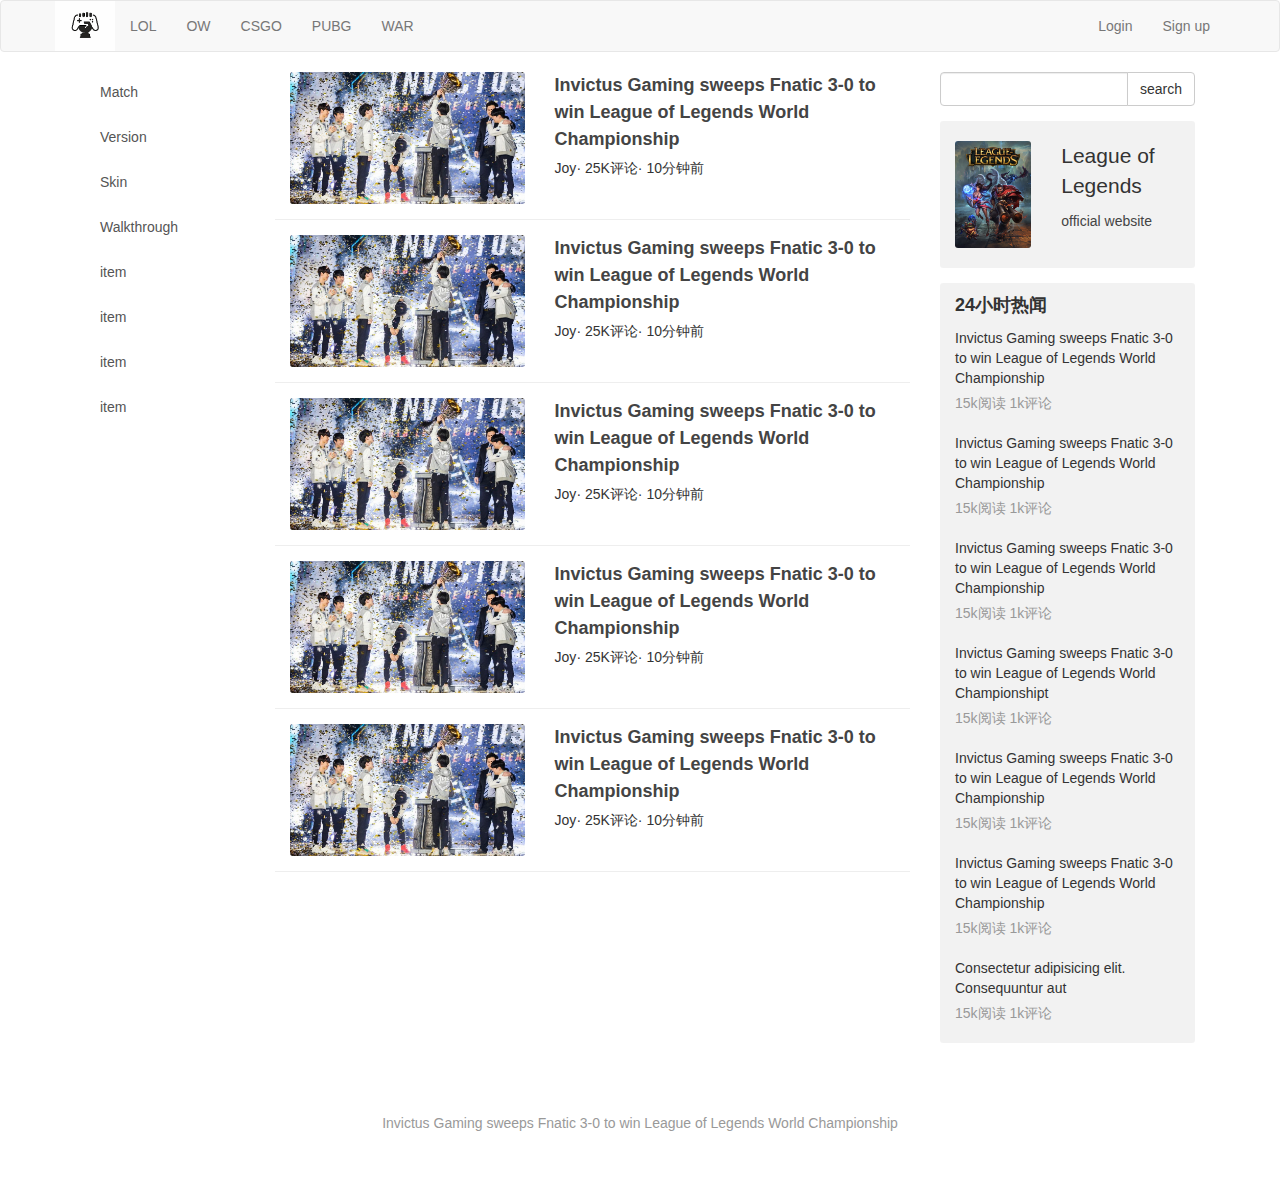
<file: main/index.html>
<!DOCTYPE html>
<html lang="zh">

<head>
    <meta charset="UTF-8">
    <meta name="viewport" content="width=device-width, initial-scale=1.0">
    <meta http-equiv="X-UA-Compatible" content="ie=edge">
    <link rel="stylesheet" href="./css/bootstrap.min.css">
    <link rel="stylesheet" href="./css/main.css">
    <title>index</title>
</head>

<body>
    <div class="navbar navbar-default">
        <div class="container">
            <div class="navbar-header">
                <a class="navbar-brand" href="index.html"></a>
            </div>

            <label class="menu visible-xs" for="menu">menu</label>
            <input type="checkbox" id="menu" class="hidden">

            <div class="hidden-xs">
                <ul class="nav navbar-nav">
                    <li><a href="index.html">LOL</a></li>
                    <li><a href="">OW</a></li>
                    <li><a href="">CSGO</a></li>
                    <li><a href="">PUBG</a></li>
                    <li><a href="">WAR</a></li>
                </ul>
            </div>
            <div class="hidden-xs">
                <ul class="nav navbar-nav navbar-right">
                    <li><a href="login.html">Login</a></li>
                    <li><a href="signup.html">Sign up</a></li>
                </ul>
            </div>
        </div>
    </div>
    <div class="container">
        <div class="col-sm-2">
            <div class="hidden-xs side-bar list-group">
                <a href="#" class="list-group-item">Match</a>
                <a href="#" class="list-group-item">Version</a>
                <a href="#" class="list-group-item">Skin</a>
                <a href="#" class="list-group-item">Walkthrough</a>
                <a href="#" class="list-group-item">item</a>
                <a href="#" class="list-group-item">item</a>
                <a href="#" class="list-group-item">item</a>
                <a href="#" class="list-group-item">item</a>
            </div>
        </div>
        <div class="col-sm-7">
            <div class="news-list">
                <div class="news-list-item clearfix">
                    <div class="col-md-5 col-xs-12">
                        <img src="./img/ig.jpg" alt="">
                    </div>
                    <div class="col-md-7 col-xs-12">
                        <a href="news.html" class="title">
                            Invictus Gaming sweeps Fnatic 3-0 to win League of Legends World Championship
                        </a>
                        <div class="inop">
                            <span>Joy</span>·
                            <span>25K评论</span>·
                            <span>10分钟前</span>
                        </div>
                    </div>
                </div>
                <div class="news-list-item clearfix">
                    <div class="col-md-5 col-xs-12">
                        <img src="./img/ig.jpg" alt="">
                    </div>
                    <div class="col-md-7 col-xs-12">
                        <a href="news.html" class="title">
                            Invictus Gaming sweeps Fnatic 3-0 to win League of Legends World Championship
                        </a>
                        <div class="inop">
                            <span>Joy</span>·
                            <span>25K评论</span>·
                            <span>10分钟前</span>
                        </div>
                    </div>
                </div>
                <div class="news-list-item clearfix">
                    <div class="col-md-5 col-xs-12">
                        <img src="./img/ig.jpg" alt="">
                    </div>
                    <div class="col-md-7 col-xs-12">
                        <a href="news.html" class="title">
                            Invictus Gaming sweeps Fnatic 3-0 to win League of Legends World Championship
                        </a>
                        <div class="inop">
                            <span>Joy</span>·
                            <span>25K评论</span>·
                            <span>10分钟前</span>
                        </div>
                    </div>
                </div>
                <div class="hidden-xs news-list-item clearfix">
                    <div class="col-md-5">
                        <img src="./img/ig.jpg" alt="">
                    </div>
                    <div class="col-md-7">
                        <a href="news.html" class="title">
                            Invictus Gaming sweeps Fnatic 3-0 to win League of Legends World Championship
                        </a>
                        <div class="inop">
                            <span>Joy</span>·
                            <span>25K评论</span>·
                            <span>10分钟前</span>
                        </div>
                    </div>
                </div>
                <div class="hidden-xs news-list-item clearfix">
                    <div class="col-md-5 ">
                        <img src="./img/ig.jpg" alt="">
                    </div>
                    <div class="col-md-7 ">
                        <a href="news.html" class="title">
                            Invictus Gaming sweeps Fnatic 3-0 to win League of Legends World Championship
                        </a>
                        <div class="inop">
                            <span>Joy</span>·
                            <span>25K评论</span>·
                            <span>10分钟前</span>
                        </div>
                    </div>
                </div>
            </div>
        </div>

        <div class="col-sm-3">
            <div class="search-bar">
                <div class="input-group">
                    <input class="form-control" type="search">
                    <div class="input-group-btn">
                        <div class="btn btn-default">search</div>
                    </div>
                </div>
            </div>
            <div class="side-bar-card flag clearfix">
                <div class="col-xs-5">
                    <img src="./img/lol.jpg" alt="">
                </div>
                <div class="col-xs-7">
                    <div class="text-lg">League of Legends</div>
                    <div class="official-link"><a href="">official website</a></div>
                </div>
            </div>
            <div class="side-bar-card">
                <div class="card-title">24小时热闻</div>
                <div class="card-body">
                    <div class="list">
                        <div class="item">
                            <div class="title">Invictus Gaming sweeps Fnatic 3-0 to win League of Legends World
                                Championship</div>
                            <div class="desc">15k阅读 1k评论</div>
                        </div>
                    </div>
                    <div class="list">
                        <div class="item">
                            <div class="title">Invictus Gaming sweeps Fnatic 3-0 to win League of Legends World
                                Championship</div>
                            <div class="desc">15k阅读 1k评论</div>
                        </div>
                    </div>
                    <div class="list">
                        <div class="item">
                            <div class="title">Invictus Gaming sweeps Fnatic 3-0 to win League of Legends World
                                Championship</div>
                            <div class="desc">15k阅读 1k评论</div>
                        </div>
                    </div>
                    <div class="hidden-xs list">
                        <div class="item">
                            <div class="title">Invictus Gaming sweeps Fnatic 3-0 to win League of Legends World
                                Championshipt</div>
                            <div class="desc">15k阅读 1k评论</div>
                        </div>
                    </div>
                    <div class="hidden-xs list">
                        <div class="item">
                            <div class="title">Invictus Gaming sweeps Fnatic 3-0 to win League of Legends World
                                Championship</div>
                            <div class="desc">15k阅读 1k评论</div>
                        </div>
                    </div>
                    <div class="hidden-xs list">
                        <div class="item">
                            <div class="title">Invictus Gaming sweeps Fnatic 3-0 to win League of Legends World
                                Championship</div>
                            <div class="desc">15k阅读 1k评论</div>
                        </div>
                    </div>
                    <div class="hidden-xs list">
                        <div class="item">
                            <div class="title">Consectetur adipisicing elit. Consequuntur aut</div>
                            <div class="desc">15k阅读 1k评论</div>
                        </div>
                    </div>
                </div>
            </div>
        </div>
    </div>
    </div>
    <div class="footer">
        Invictus Gaming sweeps Fnatic 3-0 to win League of Legends World Championship
    </div>
</body>

</html>
</file>
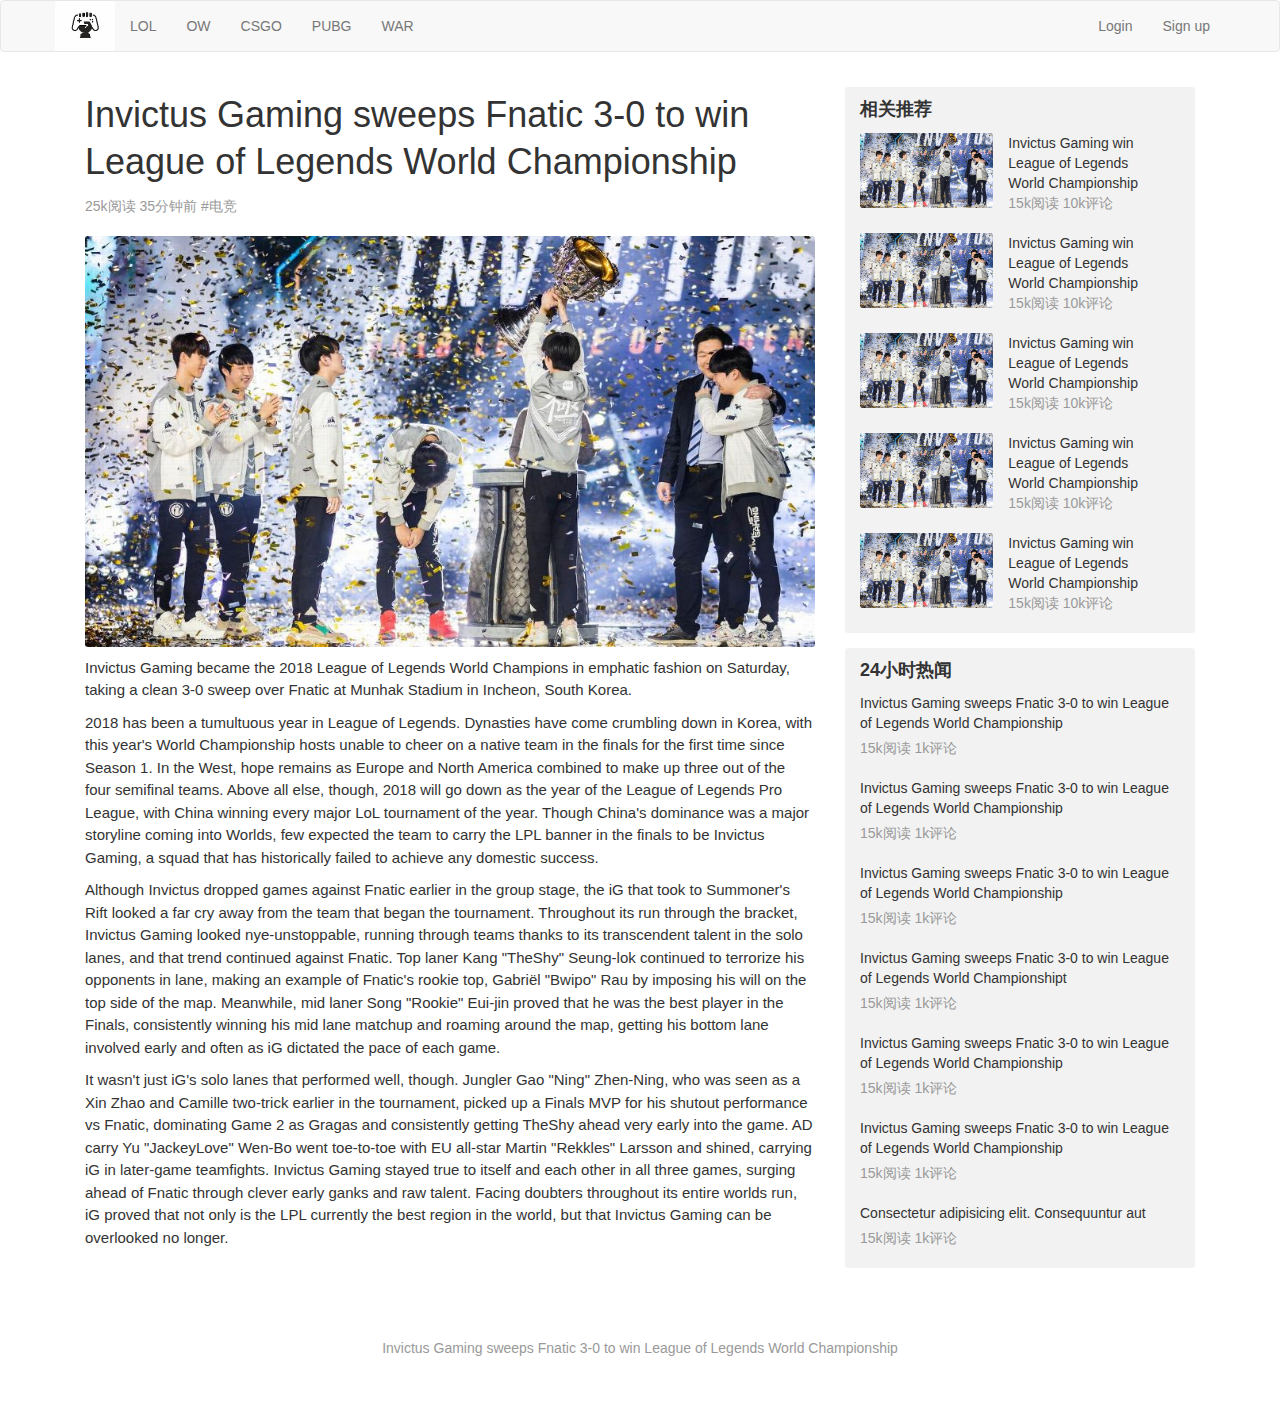
<file: main/news.html>
<!DOCTYPE html>
<html lang="zh">

<head>
    <meta charset="UTF-8">
    <meta name="viewport" content="width=device-width, initial-scale=1.0">
    <meta http-equiv="X-UA-Compatible" content="ie=edge">
    <link rel="stylesheet" href="./css/bootstrap.min.css">
    <link rel="stylesheet" href="./css/main.css">
    <title>news</title>
</head>

<body>
    <div class="navbar navbar-default">
        <div class="container">
            <div class="navbar-header">
                <a class="navbar-brand" href="index.html"></a>
            </div>

            <label class="menu visible-xs" for="menu">menu</label>
            <input type="checkbox" id="menu" class="hidden">

            <div class="hidden-xs">
                <ul class="nav navbar-nav">
                    <li><a href="index.html">LOL</a></li>
                    <li><a href="">OW</a></li>
                    <li><a href="">CSGO</a></li>
                    <li><a href="">PUBG</a></li>
                    <li><a href="">WAR</a></li>
                </ul>
            </div>
            <div class="hidden-xs">
                <ul class="nav navbar-nav navbar-right">
                    <li><a href="login.html">Login</a></li>
                    <li><a href="signup.html">Sign up</a></li>
                </ul>
            </div>
        </div>
    </div>
    <div class="container">
        <div class="col-md-8">
            <h1 class="news-title">Invictus Gaming sweeps Fnatic 3-0 to win League of Legends World Championship</h1>
            <div class="news-status">25k阅读 35分钟前 #电竞</div>
            <div class="news-content">
                <img src="./img/ig.jpg" alt="">
                <p>
                    Invictus Gaming became the 2018 League of Legends World Champions in emphatic fashion on Saturday,
                    taking a clean 3-0 sweep over Fnatic at Munhak Stadium in Incheon, South Korea.
                </p>
                <p>2018 has been a tumultuous year in League of Legends. Dynasties have come crumbling down in Korea,
                    with this year's World Championship hosts unable to cheer on a native team in the finals for the
                    first time since Season 1. In the West, hope remains as Europe and North America combined to make up
                    three out of the four semifinal teams. Above all else, though, 2018 will go down as the year of the
                    League of Legends Pro League, with China winning every major LoL tournament of the year. Though
                    China's dominance was a major storyline coming into Worlds, few expected the team to carry the LPL
                    banner in the finals to be Invictus Gaming, a squad that has historically failed to achieve any
                    domestic success.</p>
                <p>Although Invictus dropped games against Fnatic earlier in the group stage, the iG that took to
                    Summoner's Rift looked a far cry away from the team that began the tournament. Throughout its run
                    through the bracket, Invictus Gaming looked nye-unstoppable, running through teams thanks to its
                    transcendent talent in the solo lanes, and that trend continued against Fnatic. Top laner Kang
                    "TheShy" Seung-lok continued to terrorize his opponents in lane, making an example of Fnatic's
                    rookie top, Gabriël "Bwipo" Rau by imposing his will on the top side of the map. Meanwhile, mid
                    laner Song "Rookie" Eui-jin proved that he was the best player in the Finals, consistently winning
                    his mid lane matchup and roaming around the map, getting his bottom lane involved early and often as
                    iG dictated the pace of each game.</p>
                <p>
                    It wasn't just iG's solo lanes that performed well, though. Jungler Gao "Ning" Zhen-Ning, who was
                    seen as a Xin Zhao and Camille two-trick earlier in the tournament, picked up a Finals MVP for his
                    shutout performance vs Fnatic, dominating Game 2 as Gragas and consistently getting TheShy ahead
                    very early into the game. AD carry Yu "JackeyLove" Wen-Bo went toe-to-toe with EU all-star Martin
                    "Rekkles" Larsson and shined, carrying iG in later-game teamfights. Invictus Gaming stayed true to
                    itself and each other in all three games, surging ahead of Fnatic through clever early ganks and raw
                    talent. Facing doubters throughout its entire worlds run, iG proved that not only is the LPL
                    currently the best region in the world, but that Invictus Gaming can be overlooked no longer.
                </p>
            </div>
        </div>
        <div class="col-md-4">
            <div class="side-bar-card">
                <div class="card-title">相关推荐</div>
                <div class="card-body">
                    <div class="list">
                        <div class="item clearfix">
                            <div class="col-xs-5 no-padding-h"><img src="./img/ig.jpg" alt=""></div>
                            <div class="col-xs-7">Invictus Gaming win League of Legends World Championship
                                <div class="desc">15k阅读 10k评论</div>
                            </div>
                        </div>
                        <div class="item clearfix">
                            <div class="col-xs-5 no-padding-h"><img src="./img/ig.jpg" alt=""></div>
                            <div class="col-xs-7">Invictus Gaming win League of Legends World Championship
                                <div class="desc">15k阅读 10k评论</div>
                            </div>
                        </div>
                        <div class="hidden-xs item clearfix">
                            <div class="col-xs-5 no-padding-h"><img src="./img/ig.jpg" alt=""></div>
                            <div class="col-xs-7">Invictus Gaming win League of Legends World Championship
                                <div class="desc">15k阅读 10k评论</div>
                            </div>
                        </div>
                        <div class="hidden-xs item clearfix">
                            <div class="col-xs-5 no-padding-h"><img src="./img/ig.jpg" alt=""></div>
                            <div class="col-xs-7">Invictus Gaming win League of Legends World Championship
                                <div class="desc">15k阅读 10k评论</div>
                            </div>
                        </div>
                        <div class="hidden-xs item clearfix">
                            <div class="col-xs-5 no-padding-h"><img src="./img/ig.jpg" alt=""></div>
                            <div class="col-xs-7">Invictus Gaming win League of Legends World Championship
                                <div class="desc">15k阅读 10k评论</div>
                            </div>
                        </div>
                    </div>
                </div>
            </div>
            <div class="side-bar-card">
                <div class="card-title">24小时热闻</div>
                <div class="card-body">
                    <div class="list">
                        <div class="item">
                            <div class="title">Invictus Gaming sweeps Fnatic 3-0 to win League of Legends World
                                Championship</div>
                            <div class="desc">15k阅读 1k评论</div>
                        </div>
                    </div>
                    <div class="list">
                        <div class="item">
                            <div class="title">Invictus Gaming sweeps Fnatic 3-0 to win League of Legends World
                                Championship</div>
                            <div class="desc">15k阅读 1k评论</div>
                        </div>
                    </div>
                    <div class="list">
                        <div class="item">
                            <div class="title">Invictus Gaming sweeps Fnatic 3-0 to win League of Legends World
                                Championship</div>
                            <div class="desc">15k阅读 1k评论</div>
                        </div>
                    </div>
                    <div class="hidden-xs list">
                        <div class="item">
                            <div class="title">Invictus Gaming sweeps Fnatic 3-0 to win League of Legends World
                                Championshipt</div>
                            <div class="desc">15k阅读 1k评论</div>
                        </div>
                    </div>
                    <div class="hidden-xs list">
                        <div class="item">
                            <div class="title">Invictus Gaming sweeps Fnatic 3-0 to win League of Legends World
                                Championship</div>
                            <div class="desc">15k阅读 1k评论</div>
                        </div>
                    </div>
                    <div class="hidden-xs list">
                        <div class="item">
                            <div class="title">Invictus Gaming sweeps Fnatic 3-0 to win League of Legends World
                                Championship</div>
                            <div class="desc">15k阅读 1k评论</div>
                        </div>
                    </div>
                    <div class="hidden-xs list">
                        <div class="item">
                            <div class="title">Consectetur adipisicing elit. Consequuntur aut</div>
                            <div class="desc">15k阅读 1k评论</div>
                        </div>
                    </div>
                </div>
            </div>
        </div>
    </div>
    <div class="footer">
        Invictus Gaming sweeps Fnatic 3-0 to win League of Legends World Championship
    </div>
</body>

</html>
</file>
<file: main/css/main.css>
.navbar-brand {
    display: block;
    background: url(../img/game.png);
    width: 60px;
    background-size: 100%;
    background-repeat: no-repeat;
    background-position: center;
}

img,
.list-group-item,
.side-bar-card {
    border-radius: 3px;
}
.side-bar .list-group-item {
    border: 0;
    margin-bottom: 5px;
}

img {
    display: block;
    width: 100%;
}

a:hover {
    text-decoration: none;
}

.official-link {
    margin-top: 10px;
}

.official-link a {
    color: #444;
}

.official-link a:hover {
    color: #337ab7;
}

.news-list-item {
    padding: 15px 0;
    border-bottom: 1px solid #eee;
}

.news-list-item:first-child {
    padding-top: 0;
}

.news-list-item .title {
    display: block;
    color: #444;
    font-size: 18px;
    font-weight: bold;
    margin-bottom: 5px;
    line-height: 1.5;
    
}

.news-list-item .title:hover {
    color: #337ab7;
    cursor: pointer;
}

.news-list-item .info {
    color: #888;
}

.side-bar-card {
    background: rgba(0, 0, 0, .05);
    margin-top: 15px;
    padding: 10px 0;
}

.side-bar-card.flag {
    padding: 20px 0;
}

.side-bar-card .text-lg {
    font-size: 150%;
}

.side-bar-card .card-title {
    padding: 0 15px;
    font-size: 18px;
    font-weight: bold;
}

.side-bar-card .card-body .list .item {
    padding: 10px 15px;
}

.side-bar-card .card-body .list .item:hover {
    background: rgba(0, 0, 0, 0.05);
    cursor: pointer;
}

.card-body .list .item .title {
    padding-bottom: 5px;
}

.card-body .list .item .desc {
    color: #999;
}

.news-title {
    line-height: 1.3
}

.news-status {
    color: #999;
}

.news-content {
    margin-top: 20px;
    font-size: 15px;
    line-height: 1.5;
}

.news-content img {
    margin: 10px 0;
}

.no-padding-h {
    padding-left: 0;
    padding-right: 0;
}

.footer {
    margin-top:20px;
    padding: 50px 0;
    color: #999;
    text-align: center;
}

.container-samll {
    margin-top: 80px;
    max-width: 500px;
}

.form-group button {
    margin-top: 30px;
}

form h1 {
    display: block;
    margin-bottom: 20px;
}

#menu:checked ~ div {
    display: block !important;
}

.menu {
    position: absolute;
    top: 13px;
    right: 13px;
    color: #777;
}
</file>
